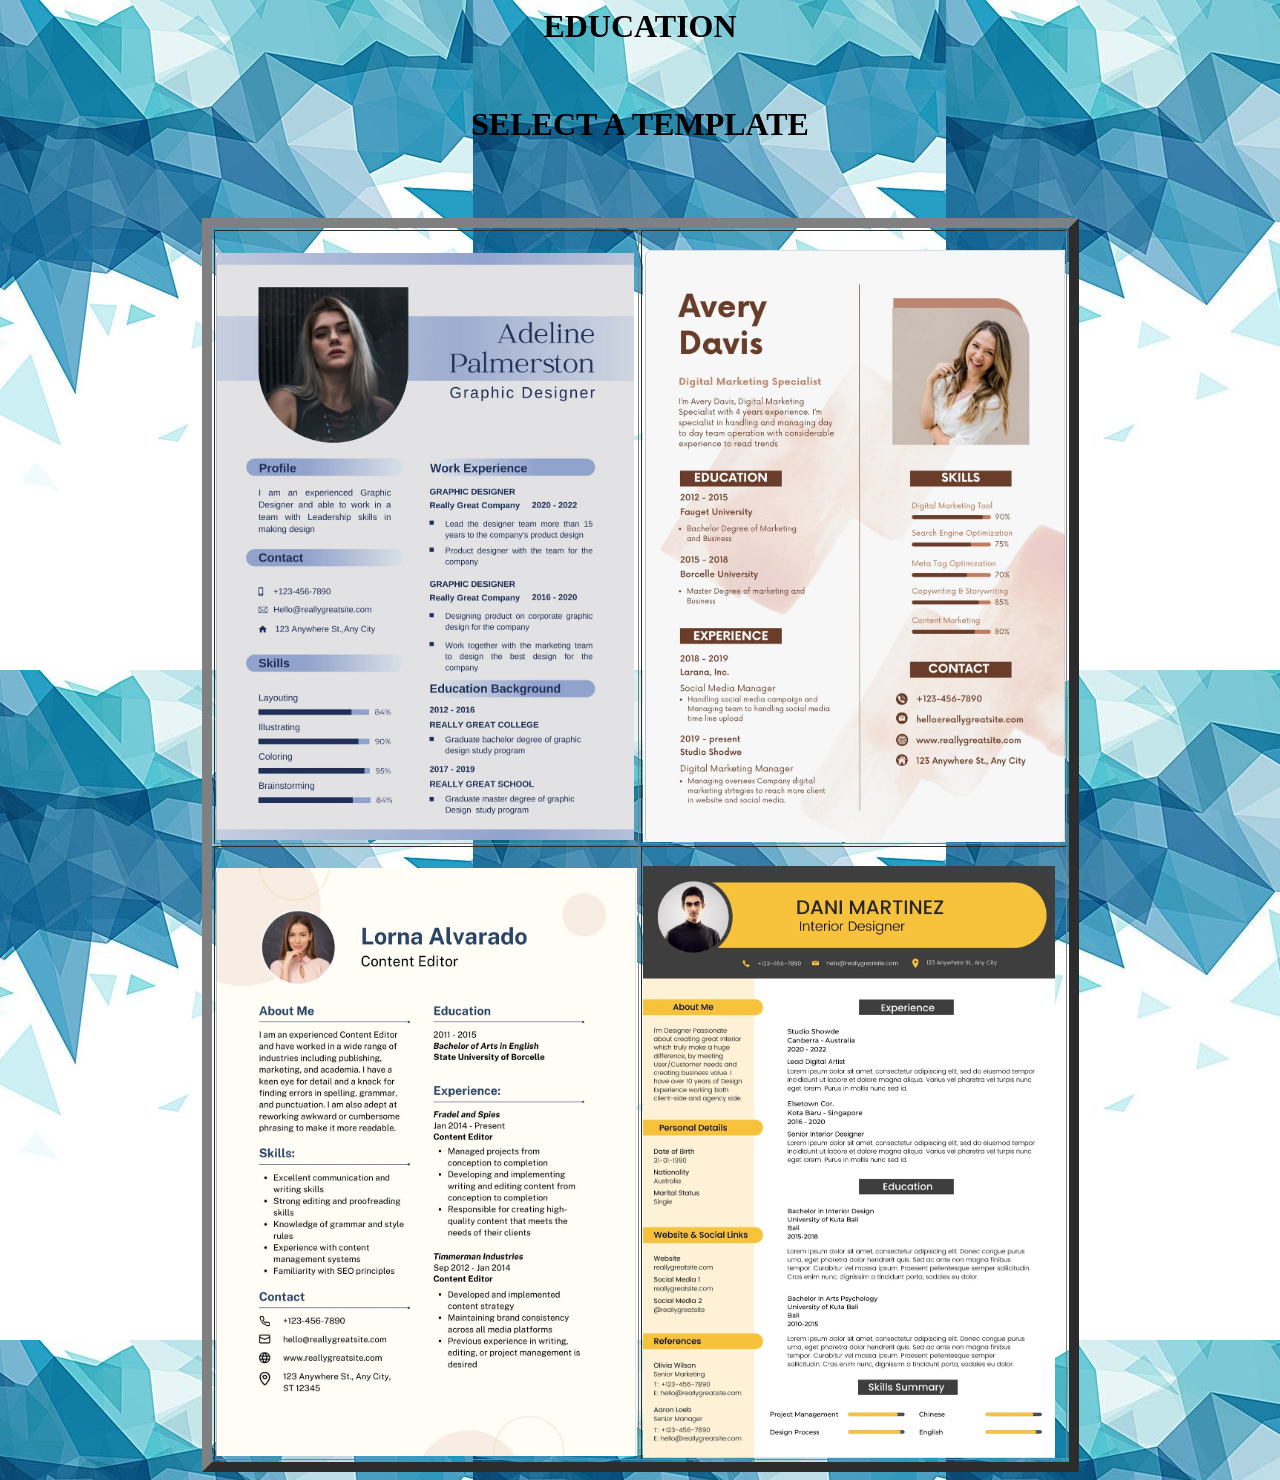
<file: final/eduimg.html>
<html>
    <head>
        <title>Education</title>
        <style type ="text/css">
            body{background-image:url("edubg3.png");

            }
        </style>
    </head>
    <body>
        
        <center><h1>EDUCATION</h1><br>
            <h1>SELECT A TEMPLATE</h1>
        <table border = 10>
            <tr><td><br><a href="formnew.html"><img src="edu1.png"></a></td><br>
                <td><br><a href="formnew.html"><img src="edu2..png"></a></td><br>
            </tr>

            <tr>
                <td><br><a href="four.htm"><img src="edu3.png"></a><br>

                </td>
                <td><br><a href="four.htm"><img src="edu4.png"></a></td><br>
            </tr>
        </table></center>
    </body>
</html>
</file>
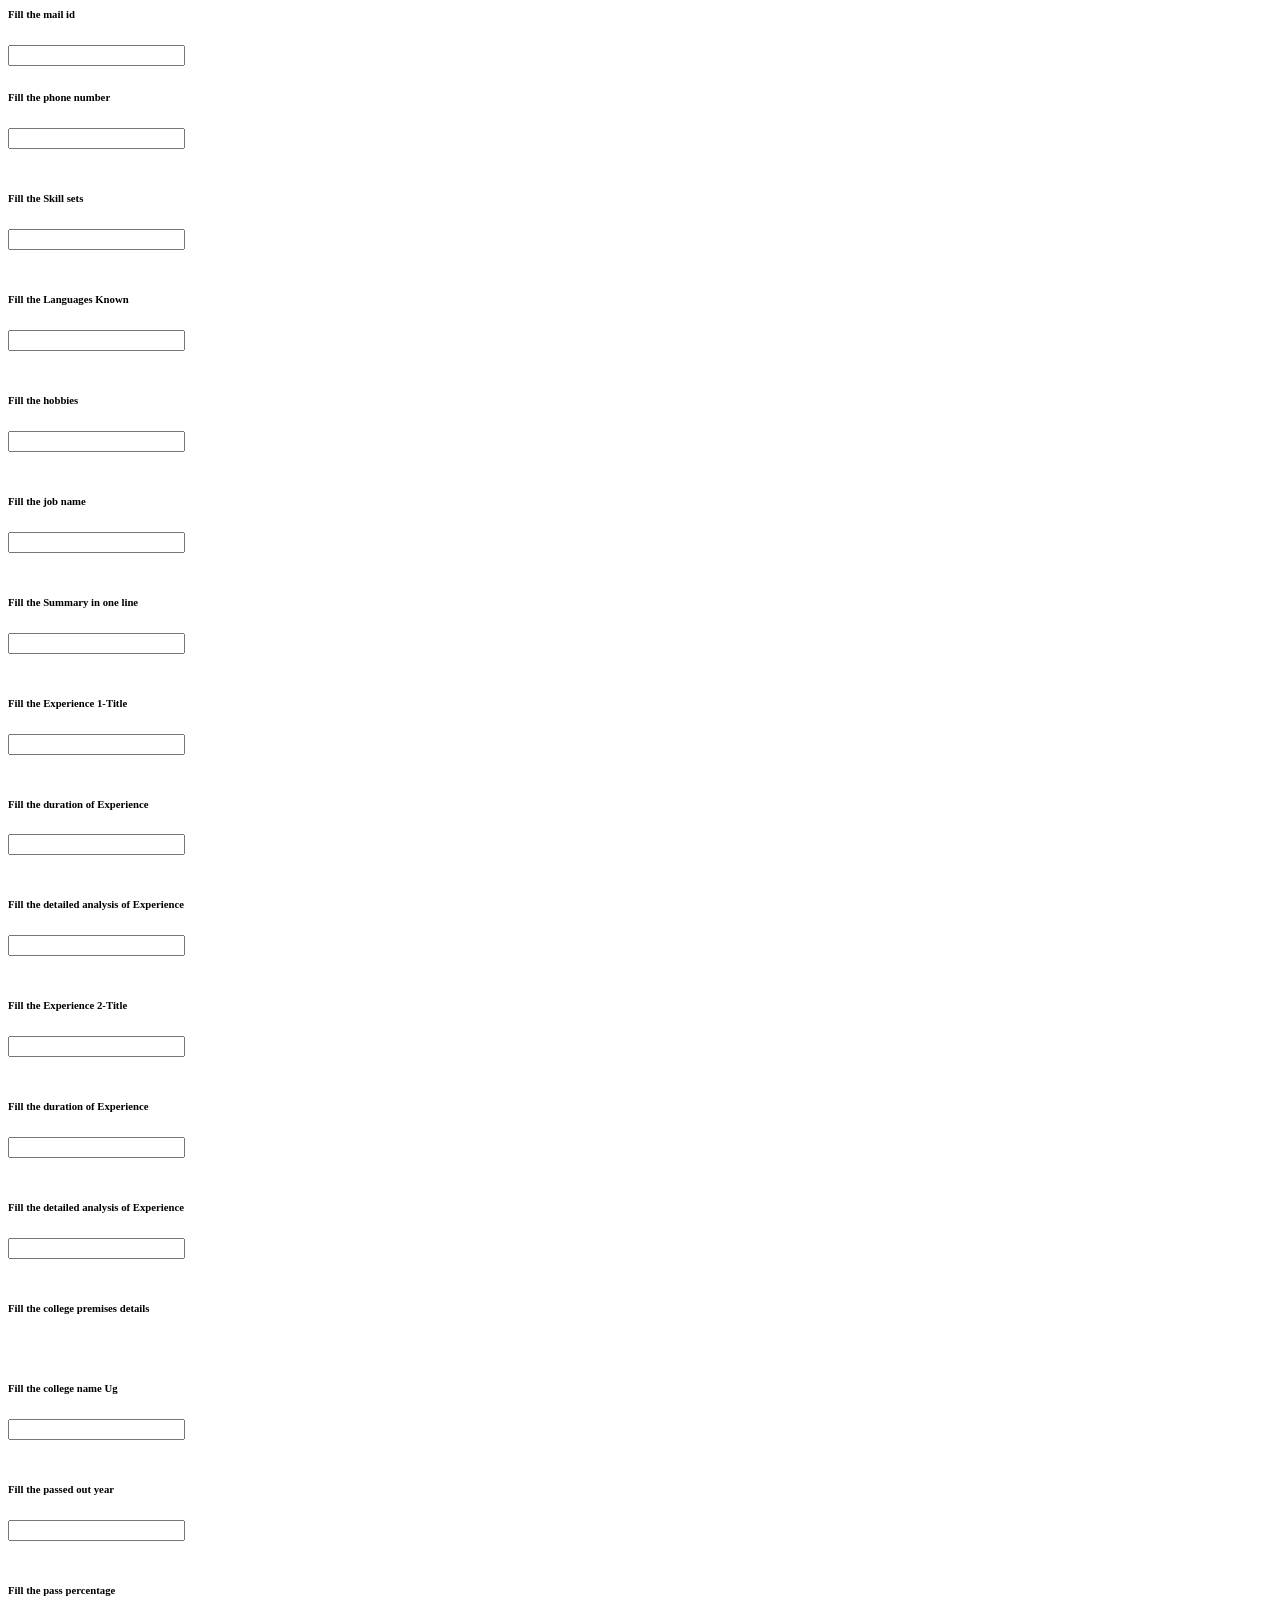
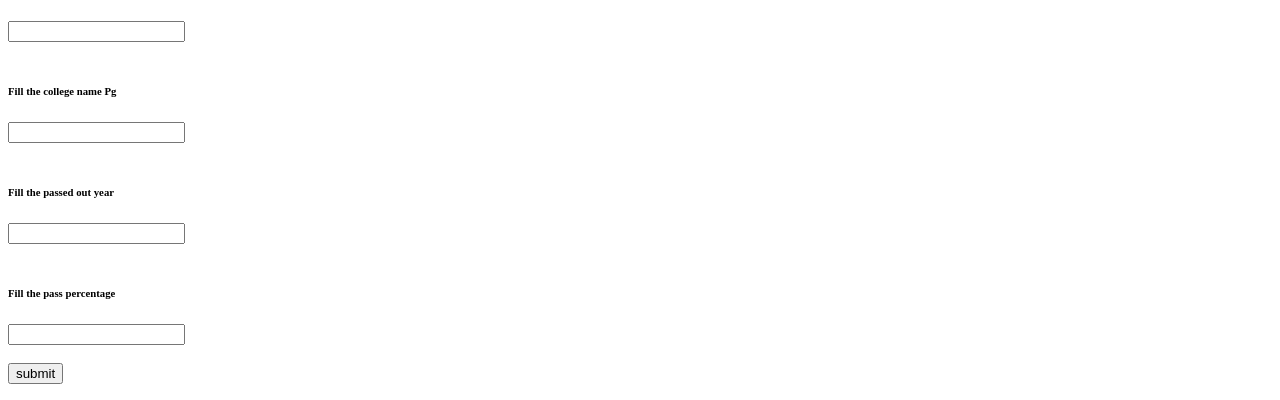
<file: final/formnew.html>
<html>
    <head>
        <title>Fill</title>
    </head>
    <body>
        <form id="form">
        <div>
            
           <h6>Fill the mail id</h6> <input label ="mail id" id="contact" type = "text"><br>
           <h6>Fill the phone number</h6> <input label ="Phonenum" id="Phone" type = "number"><br><br>
           <h6>Fill the Skill sets</h6> <input label ="Skillset" id="Skills" type = "text"><br><br>
           <h6>Fill the Languages Known</h6> <input label ="LK" id="Lk" type = "text"><br><br>
           <h6>Fill the hobbies</h6> <input label ="Hobbies" id="Hobbies" type = "text"><br><br>
           <h6>Fill the job name </h6> <input label ="Jname" id="Jname" type = "text"><br><br>
           <h6>Fill the Summary in one line </h6> <input label ="Summ" id="Summ" type = "text"><br><br>
           <h6>Fill the Experience 1-Title </h6> <input label ="Exp1" id="Exp1" type = "text"><br><br>
           <h6>Fill the duration of Experience</h6> <input label ="Exp1dur" id="Exp1dur" type = "text"><br><br>
           <h6>Fill the detailed analysis of Experience</h6> <input label ="Exp1ana" id="Exp1ana" type = "text"><br><br>
           <h6>Fill the Experience 2-Title </h6> <input label ="Exp2" id="Exp2" type = "text"><br><br>
           <h6>Fill the duration of Experience</h6> <input label ="Exp2dur" id="Exp2dur" type = "text"><br><br>
           <h6>Fill the detailed analysis of Experience</h6> <input label ="Exp2ana" id="Exp2ana" type = "text"><br><br>
           <h6>Fill the college premises details</h6><br>
           <h6>Fill the college name Ug</h6> <input label ="Clgname" id="Clgname" type = "text"><br><br>
           <h6>Fill the passed out year</h6> <input label ="pass1" id="pass1" type = "number"><br><br>
           <h6>Fill the pass percentage</h6> <input label ="pass1per" id="pass1per" type = "number"><br><br>
           <h6>Fill the college name Pg</h6> <input label ="Clgname2" id="Clgname2" type = "text"><br><br>
           <h6>Fill the passed out year</h6> <input label ="pass2" id="pass2" type = "number"><br><br>
           <h6>Fill the pass percentage</h6> <input label ="pass2per" id="pass2per" type = "number"><br><br>
           <input type ="submit" value="submit" onclick="one.html">
        </div>
        </form>

        <script>
            const form = document.getElementById('form');
            const contact=document.getElementById('contact');
            const Phone=document.getElementById('Phone');
            const Skills=document.getElementById('Skills');
            const Lk=document.getElementById('Lk');
            const Hobbies=document.getElementById('Hobbies');
            const Jname=document.getElementById('Jname');
            const Summ=document.getElementById('Summ');
            const Exp1=document.getElementById('Exp1');
            const Exp1dur=document.getElementById('Exp1dur');
            const Exp1ana=document.getElementById('Exp1ana');
            const Exp2=document.getElementById('Exp2');
            const Exp2dur=document.getElementById('Exp2dur');
            const Exp2ana=document.getElementById('Exp2ana');
            const Clgname=document.getElementById('Clgname');
            const Clgname2=document.getElementById('Clgname2');
            const pass1=document.getElementById('pass1');
            const pass2=document.getElementById('pass2');
            const pass2per=document.getElementById('pass2per');
            const pass1per=document.getElementById('pass1per');
            form.addEventListener('submit',function(e)
            {e.preventDefault();
                const contactvalue=contact.value;
                const Phonevalue=Phone.value;
                const Skillvalue=Skills.value;
                const Lkvalue=Lk.value;
                const Hobbiesvalue=Hobbies.value;
                const Jnamevalue=Hobbies.value;
                const Summvalue=Summ.value;
                const Exp1value=Exp1.value;
                const Exp1durvalue=Exp1dur.value;
                const Exp1anavalue=Exp1ana.value;
                const Exp2value=Exp2.value;
                const Exp2durvalue=Exp2dur.value;
                const Exp2anavalue=Exp2ana.value;
                const Clgnamevalue=Clgname.value;
                const Clgname2value=Clgname2.value;
                const pass1value=pass1.value;
                const pass2value=pass2.value;
                const pass1pervalue=pass1per.value;
                const pass2pervalue=pass2per.value;
                localStorage.setItem('contact',contactvalue);
                localStorage.setItem('Phone',Phonevalue);
                localStorage.setItem('Skills',Skillvalue);               
                localStorage.setItem('Lk',Lkvalue);       
                localStorage.setItem('Hobbies',Hobbiesvalue);               
                localStorage.setItem('Jname',Jnamevalue);               
                localStorage.setItem('Summ',Summvalue);               
                localStorage.setItem('Exp1',Exp1value);               
                localStorage.setItem('Exp1dur',Exp1durvalue);               
                localStorage.setItem('Exp1ana',Exp1anavalue);            
                localStorage.setItem('Exp2',Exp2value);               
                localStorage.setItem('Exp2dur',Exp2durvalue);               
                localStorage.setItem('Exp2ana',Exp2anavalue);               
                localStorage.setItem('Clgname',Clgnamevalue);               
                localStorage.setItem('Clgname2',Clgname2value);    
                localStorage.setItem('pass1',pass1value); 
                localStorage.setItem('pass2',pass2value);
                localStorage.setItem('pass2per',pass2pervalue);               
                localStorage.setItem('pass1per',pass1pervalue);
                window.location.href='one.html';
            })
        </script>
        
    </body>
</html>
</file>
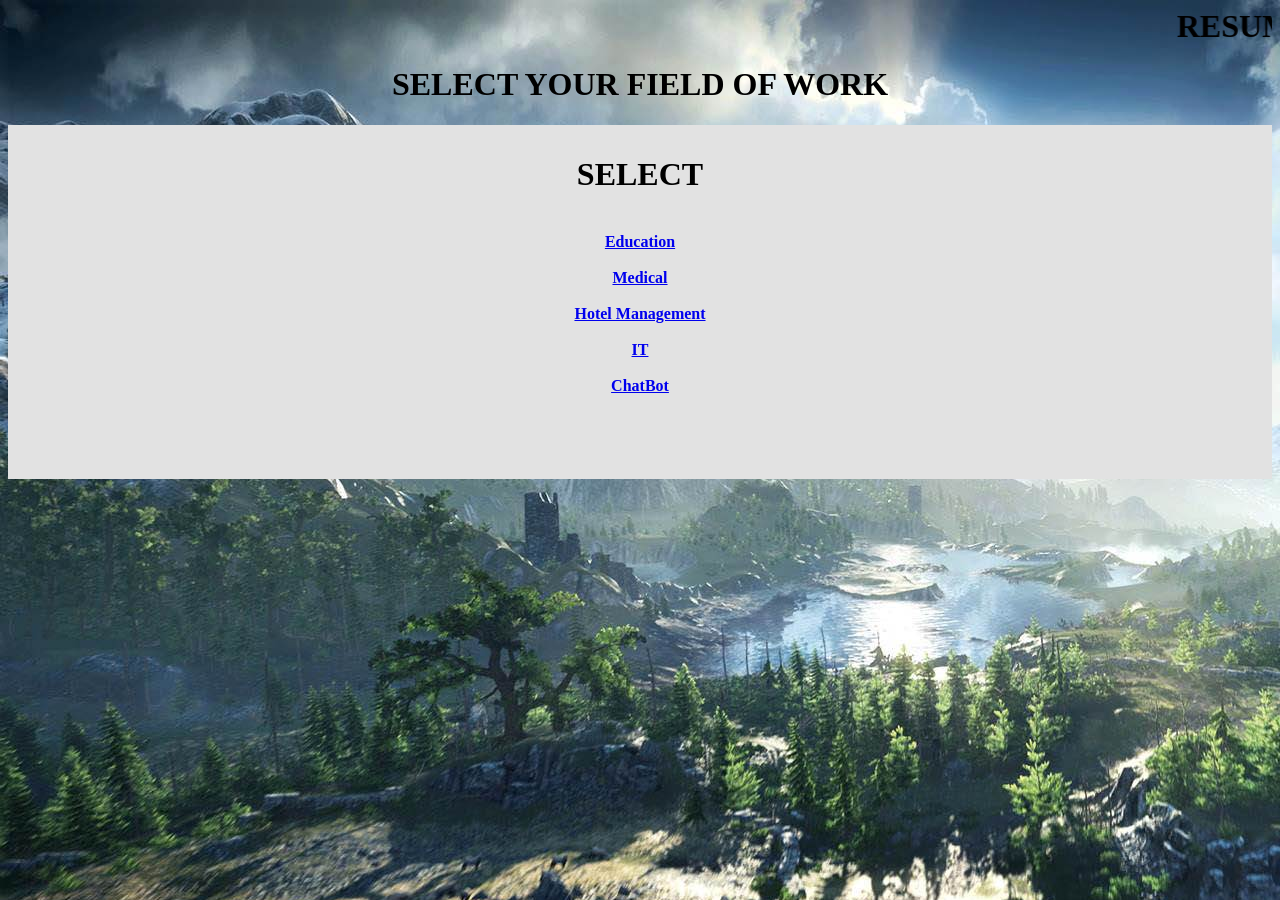
<file: final/three.html>
<html>
    <head>
        <title>
            HomePage
        </title>
        <center><h1><marquee>RESUME BUILDER</marquee></h1></center>
        
        <style type = "text/css">
            body{
                background-image: url(photo8.jpg);
            }
        
            h4.resume
            {
                border-style : none ;
                background-color :rgb(226, 226, 226);
                padding-top:10px;
                padding-bottom:50px;
                padding-left: 50px;
                padding-right: 50px;
                
            }
       </style>


       <script type ="text/javascript">

        
    </script>
       </head>
    <body>

        
    
   <center> <h1>SELECT YOUR FIELD OF WORK</h1></center>
    <h4 class = "resume">
        <center>
        <table>
           <center> <h1>SELECT</center></h1><br>
            <td><tr> <a href="eduimg.html">Education</a> </tr> <br><br>
                <tr> <a href="eduimg.html">Medical</a> </tr> <br><br>
                <tr> <a href="eduimg.html">Hotel Management</a> </tr><br><br> 
                <tr> <a href="eduimg.html">IT</a> </tr> <br><br>
                <tr><a href="index.html">ChatBot</a></tr><br><br>

            </tr>
        </table>
    </center>
  

    
       
        


</body>

</html>
</file>
